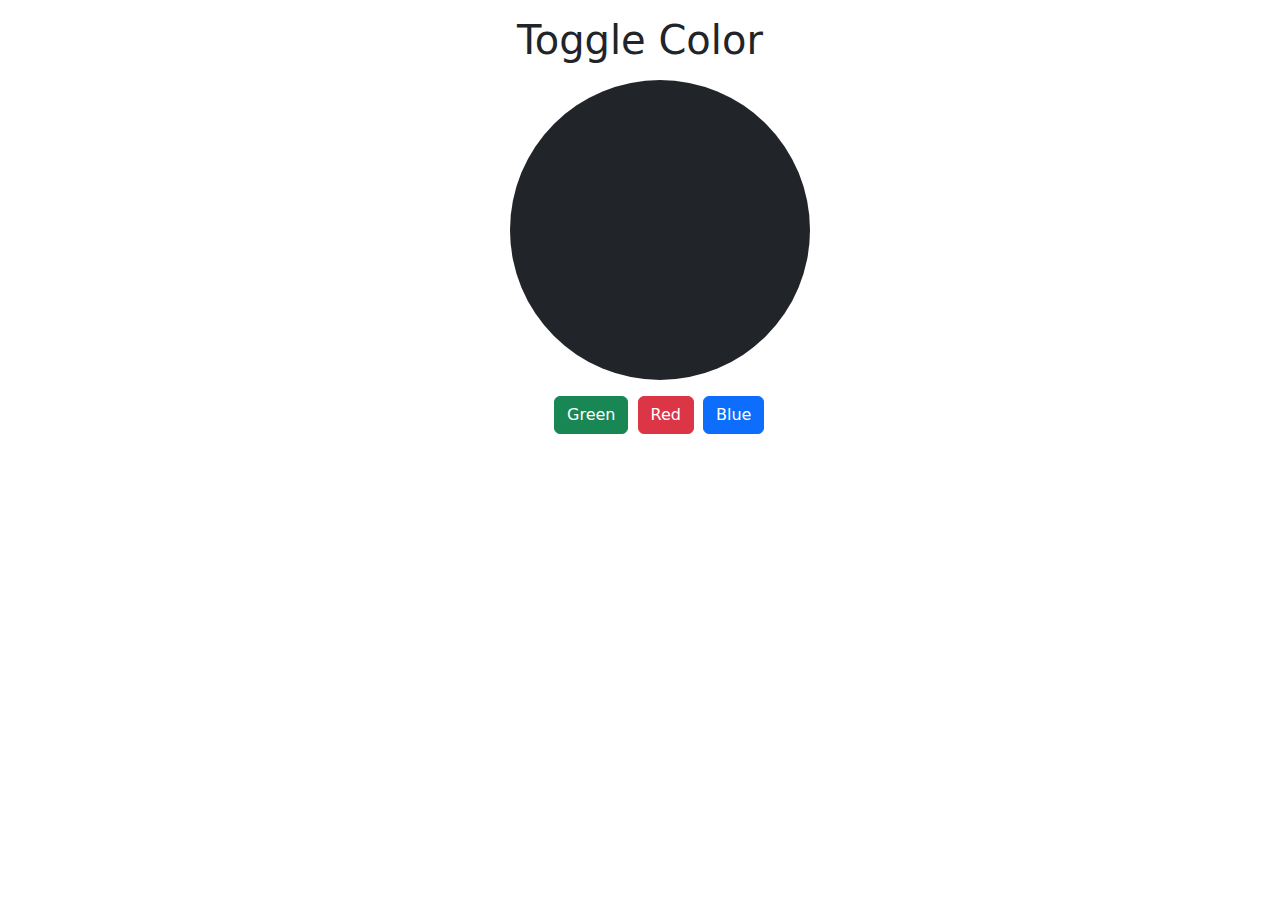
<file: colorToggler/index.html>
<!DOCTYPE html>
<html lang="en">

<head>
    <meta charset="UTF-8">
    <meta name="viewport" content="width=device-width, initial-scale=1.0">
    <title>Document</title>
    <script src="./script.js" defer></script>
    <link href="https://cdn.jsdelivr.net/npm/bootstrap@5.3.3/dist/css/bootstrap.min.css" rel="stylesheet"
        integrity="sha384-QWTKZyjpPEjISv5WaRU9OFeRpok6YctnYmDr5pNlyT2bRjXh0JMhjY6hW+ALEwIH" crossorigin="anonymous">
</head>

<body>

    
    <div class="container mt-3">
        <h1 class="text-center">Toggle Color</h1>

        <div class="row mt-3">
            <div class="col-4"></div>
            <div class="col-4">
                <div id="root" class="bg-dark rounded-circle mx-5"  style="height: 300px; width: 300px;">
                    
                </div>
            </div>
            <div class="col-4"></div>
        </div>

        <div class="row mx-5 mt-3">
            <div class="col-4"></div>
            <div class="col-4 mx-4">
                <div class="mx-5">
                    <button value="green" onclick="toggleColor(event)" class="btn btn-success me-1">Green</button>
                    <button value="red" onclick="toggleColor(event)" class="btn btn-danger me-1">Red</button>
                    <button value="blue" onclick="toggleColor(event)" class="btn btn-primary me-1">Blue</button>
                </div>
            </div>
            <div class="col-4"></div>
        </div>

    </div>

</body>

</html>
</file>
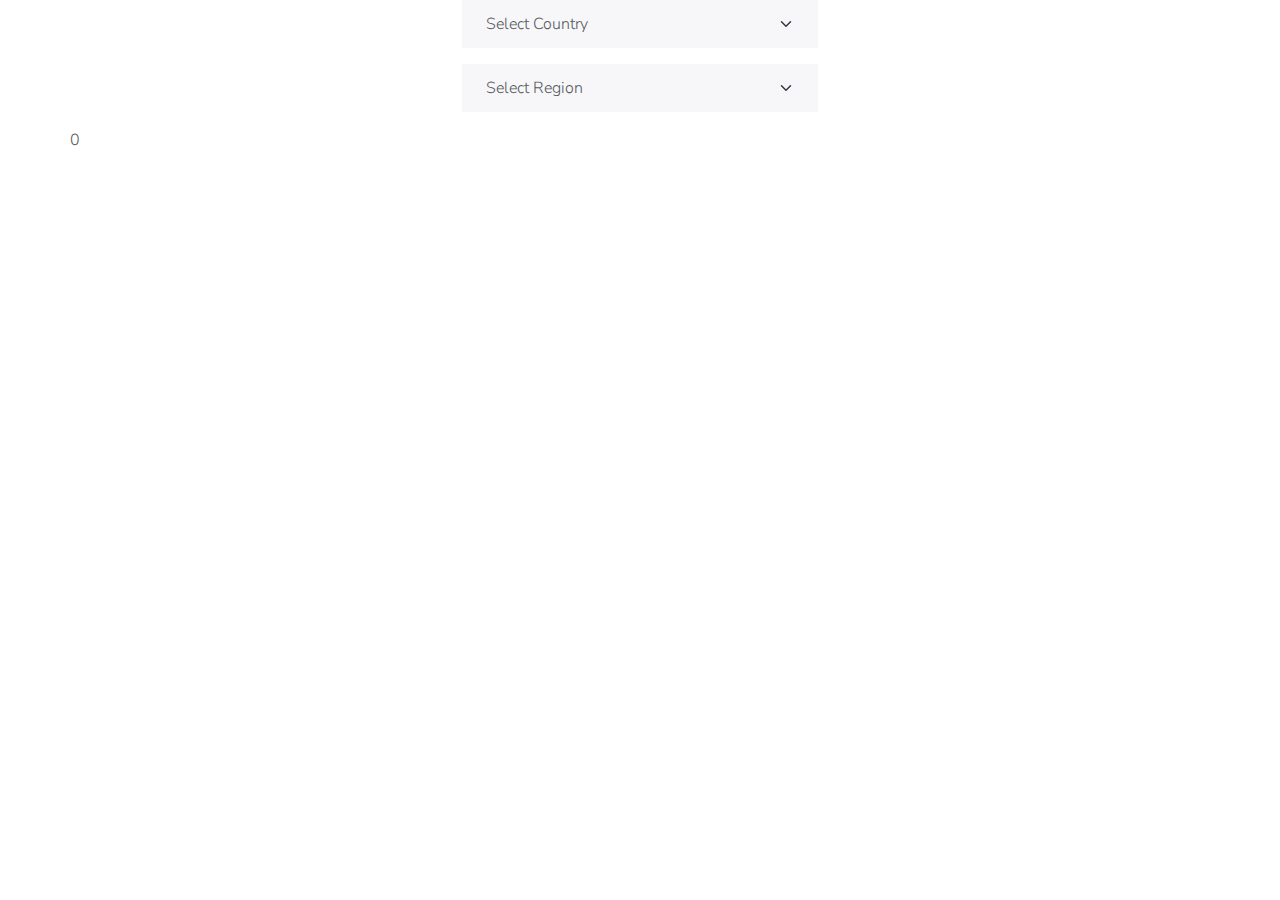
<file: countries/index.html>
<!DOCTYPE html>
<html lang="en">

<head> 
    <meta charset="UTF-8">
    <meta name="viewport" content="width=device-width, initial-scale=1.0">
    <title>Document</title>
    <link href="https://cdn.jsdelivr.net/npm/bootstrap@5.3.3/dist/css/bootstrap.min.css" rel="stylesheet"
        integrity="sha384-QWTKZyjpPEjISv5WaRU9OFeRpok6YctnYmDr5pNlyT2bRjXh0JMhjY6hW+ALEwIH" crossorigin="anonymous">
    <link rel="stylesheet" href="./bootstrap.min.css">
    <script src="./script.js" defer></script>
</head> 

<body>

    <div class="container">
        <div class="row mb-3">
            <div class="col-4"></div>
            <div class="col-4">
                <select onchange="displayCountryDetails(event)" class="form-select mb-3" name="" id="selectcountry">
                    <option >Select Country</option>
                </select>

                <select onchange="displayRegionDetails(event)" class="form-select" name="" id="selectRegion">
                    <option >Select Region</option>
                </select>
            </div>
            <div class="col-4"></div>
        </div>

        <div class="row"  id="root">0
            
        </div>
    </div>


</body>

</html>
</file>
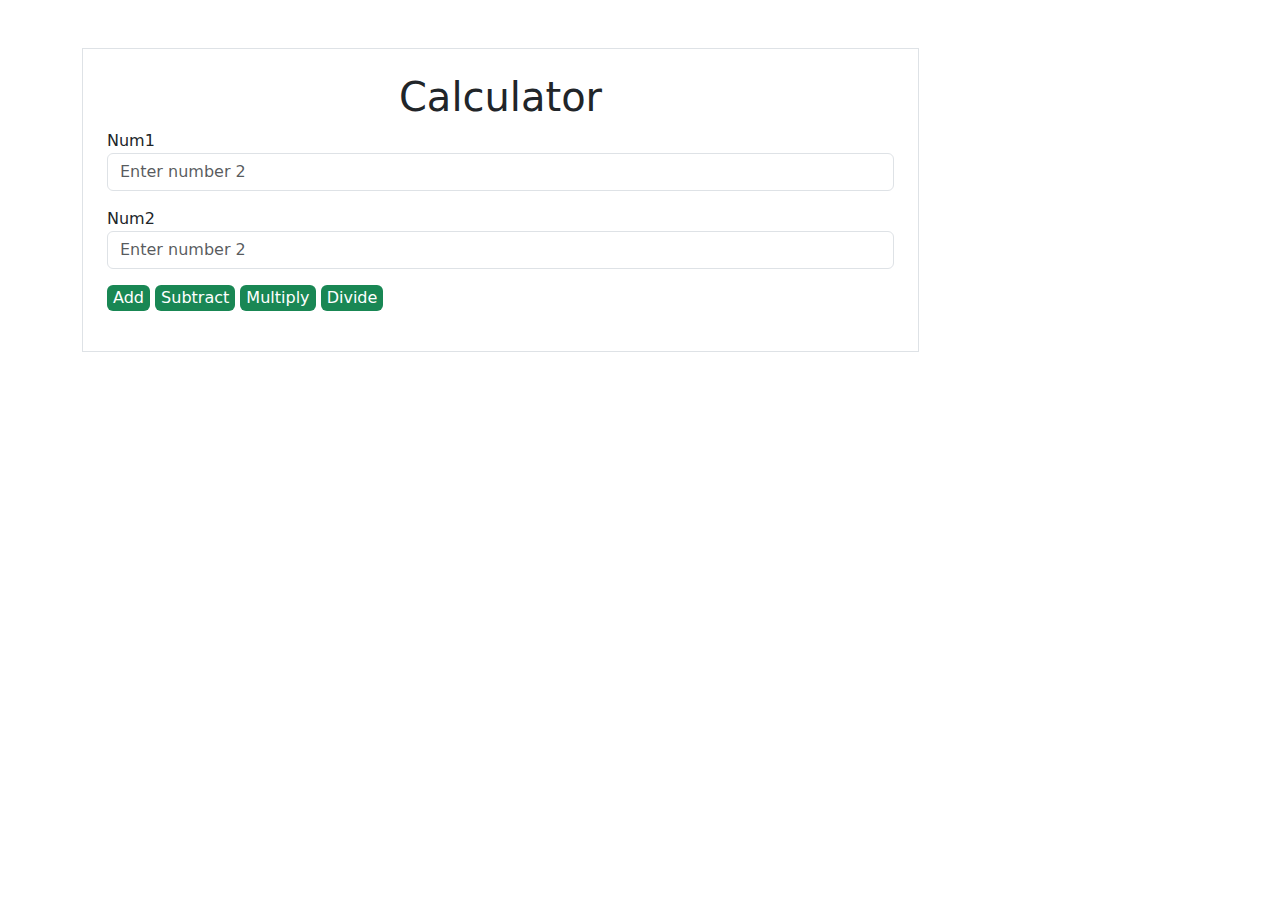
<file: simpleCalculator/index.html>
<!DOCTYPE html>
<html lang="en">

<head>
    <meta charset="UTF-8">
    <meta name="viewport" content="width=device-width, initial-scale=1.0">
    <title>Document</title>
    <link href="https://cdn.jsdelivr.net/npm/bootstrap@5.3.3/dist/css/bootstrap.min.css" rel="stylesheet"
        integrity="sha384-QWTKZyjpPEjISv5WaRU9OFeRpok6YctnYmDr5pNlyT2bRjXh0JMhjY6hW+ALEwIH" crossorigin="anonymous">
    <script src="./script.js" defer></script>
</head>

<body>


    
    <div class="container mt-5">
        
        <div class="w-75 border p-4">
            <h1 class="text-center">Calculator</h1>
            <div class="mb-3">
                <label for="">Num1</label>
                <input type="text" id="box1" class="form-control" placeholder="Enter number 2">
            </div>
    
            <div class="mb-3">
                <label for="">Num2</label>
                <input type="text" id="box2" class="form-control" placeholder="Enter number 2">
            </div>

            <div id="root">

            </div>
    
            <div class="mb-3">
                <button type="btn" value="+" class="rounded bg-success border-0 text-white" onclick="evaluateExp(event)">Add</button>
                <button type="btn" value="-" class="rounded bg-success border-0 text-white" onclick="evaluateExp(event)">Subtract</button>
                <button type="btn" value="*" class="rounded bg-success border-0 text-white" onclick="evaluateExp(event)">Multiply</button>
                <button type="btn" value="/" class="rounded bg-success border-0 text-white" onclick="evaluateExp(event)">Divide</button>
            </div>
        </div>

    </div>



</body>

</html>
</file>
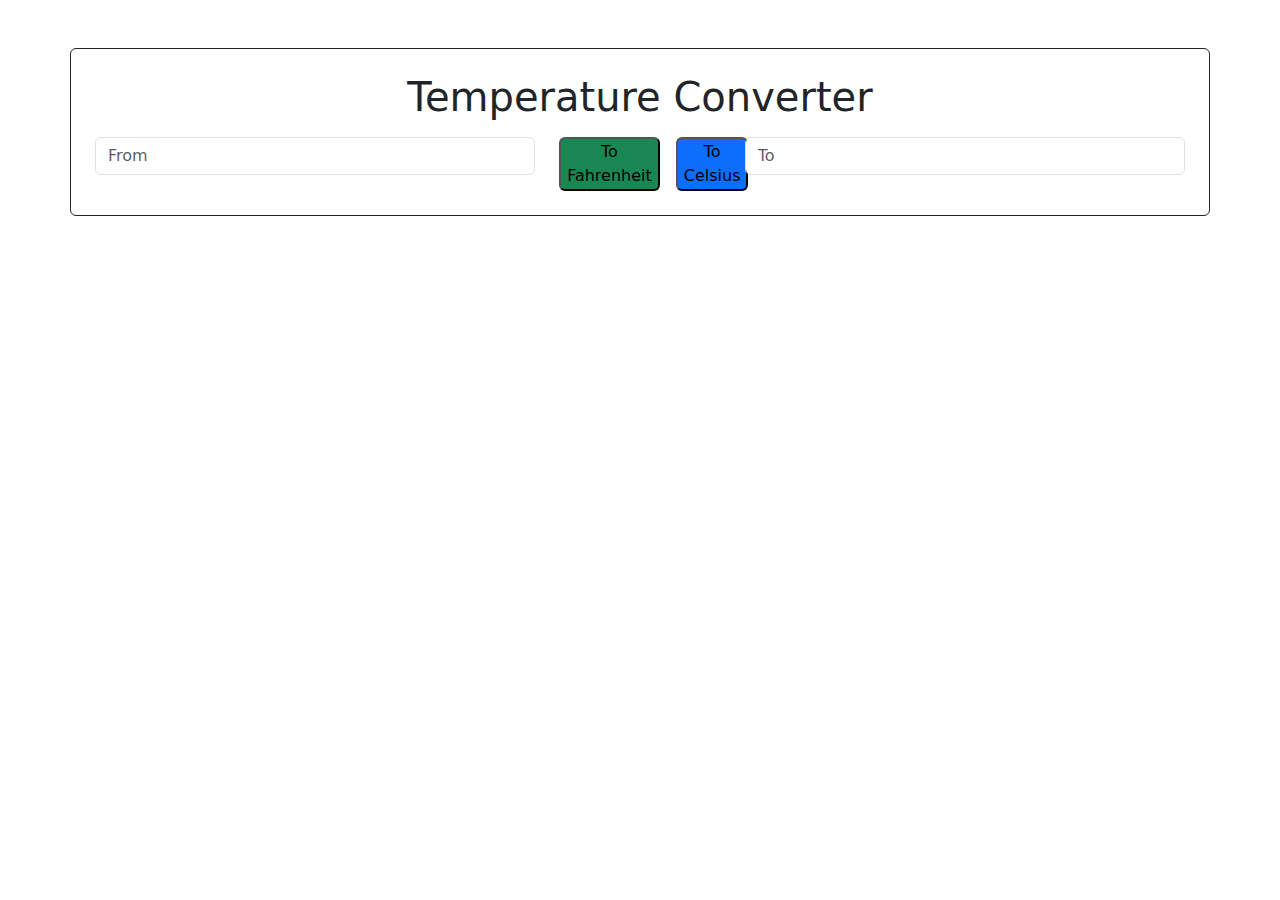
<file: tempConverter/index.html>
<!DOCTYPE html>
<html lang="en">

<head>
    <meta charset="UTF-8">
    <meta name="viewport" content="width=device-width, initial-scale=1.0">
    <title>Document</title>
    <script src="./script.js" defer></script>
    <link href="https://cdn.jsdelivr.net/npm/bootstrap@5.3.3/dist/css/bootstrap.min.css" rel="stylesheet"
        integrity="sha384-QWTKZyjpPEjISv5WaRU9OFeRpok6YctnYmDr5pNlyT2bRjXh0JMhjY6hW+ALEwIH" crossorigin="anonymous">
</head>

<body>

    <div class="container rounded border border-dark p-4 mt-5">
        <h1 class="text-center mb-3">Temperature Converter</h1>
        <div class="row">
            <div class="col-5">
                
                <input type="text" id="box1" class="form-control" placeholder="From">
            </div>

            <div class="col-2 d-flex justify-content-evenly">
                <button class="me-2 rounded bg-success" onclick="toFah()">To Fahrenheit</button>
                <button class="ms-2 rounded bg-primary" onclick="toCel()">To Celsius</button>
            </div>

            <div class="col-5">
                
                <input type="text" id="box2" class="form-control" placeholder="To">
            </div>
        </div>

        <div class="row">

        </div>

    </div>

</body>

</html>
</file>
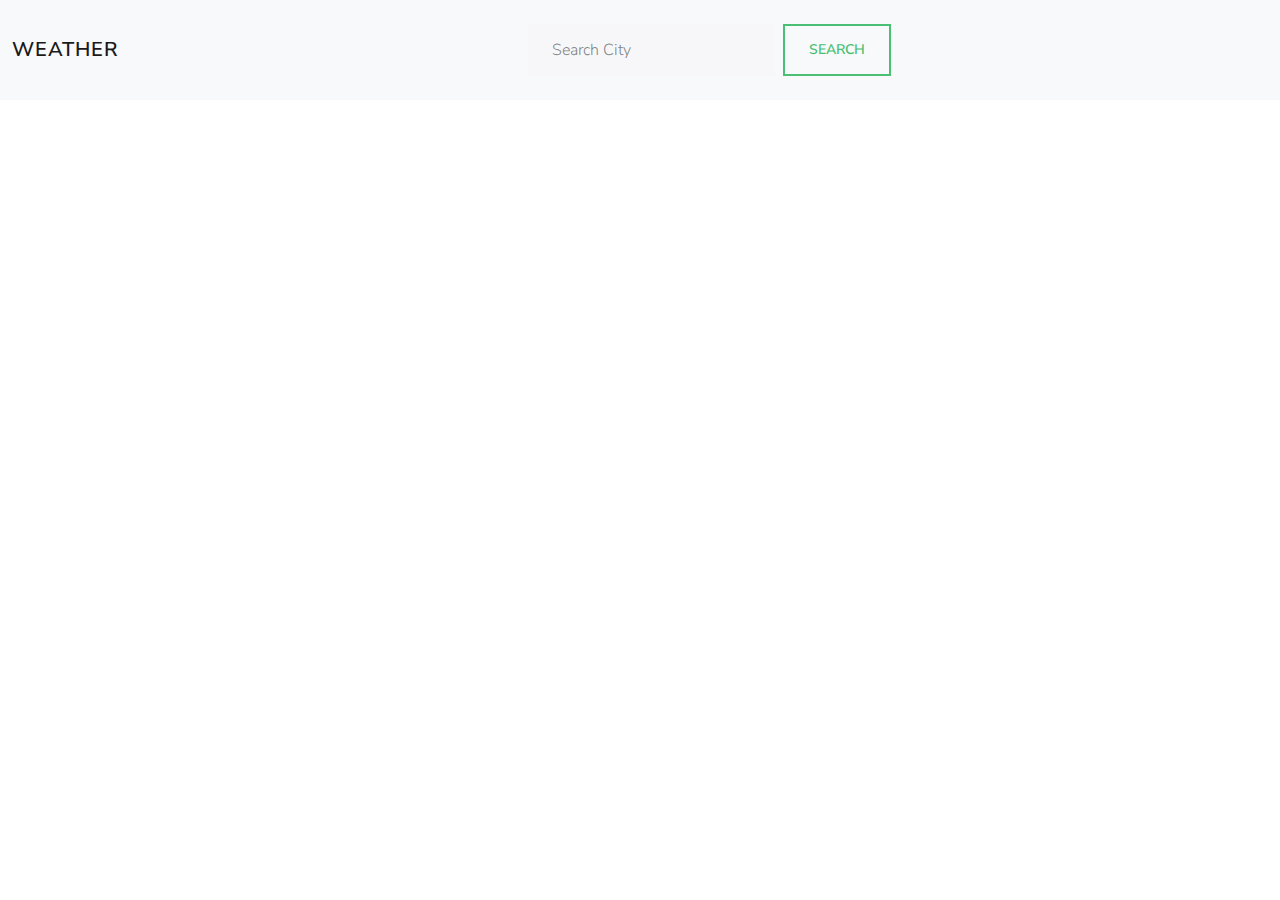
<file: weather/index.html>
<!DOCTYPE html>
<html lang="en">

<head>
    <meta charset="UTF-8">
    <meta name="viewport" content="width=device-width, initial-scale=1.0">
    <title>Document</title>
    <link rel="stylesheet" href="./bootstrap.min.css">
    <script src="https://cdn.jsdelivr.net/npm/bootstrap@5.3.3/dist/js/bootstrap.bundle.min.js"
        integrity="sha384-YvpcrYf0tY3lHB60NNkmXc5s9fDVZLESaAA55NDzOxhy9GkcIdslK1eN7N6jIeHz" crossorigin="anonymous"
        defer></script>
    <link rel="stylesheet" href="https://cdnjs.cloudflare.com/ajax/libs/font-awesome/6.7.1/css/all.min.css"
        integrity="sha512-5Hs3dF2AEPkpNAR7UiOHba+lRSJNeM2ECkwxUIxC1Q/FLycGTbNapWXB4tP889k5T5Ju8fs4b1P5z/iB4nMfSQ=="
        crossorigin="anonymous" referrerpolicy="no-referrer" />
    <script src="./script.js" defer></script>
</head>

<body>

    <nav class="navbar navbar-expand-lg bg-body-tertiary">
        <div class="container-fluid">
            <a class="navbar-brand" href="#"><i class="fa-solid fa-cloud"></i> Weather</a>
            <button class="navbar-toggler" type="button" data-bs-toggle="collapse"
                data-bs-target="#navbarSupportedContent" aria-controls="navbarSupportedContent" aria-expanded="false"
                aria-label="Toggle navigation">
                <span class="navbar-toggler-icon"></span>
            </button>
            <div class="collapse navbar-collapse d-flex justify-content-center" id="navbarSupportedContent">
                <form class="d-flex" role="search">
                    <input class="form-control me-2" type="search" id="searchBox" value="" placeholder="Search City"
                        aria-label="Search">
                    <button class="btn btn-outline-success" onclick="getLocation()" type="button">Search</button>
                </form>
            </div>
        </div>
    </nav>

    <div class="row">
        <div class="col-4"></div>
        <div class="col-4" id="contentBox">

        </div>
        <div class="col-4"></div>
    </div>





</body>

</html>
</file>
